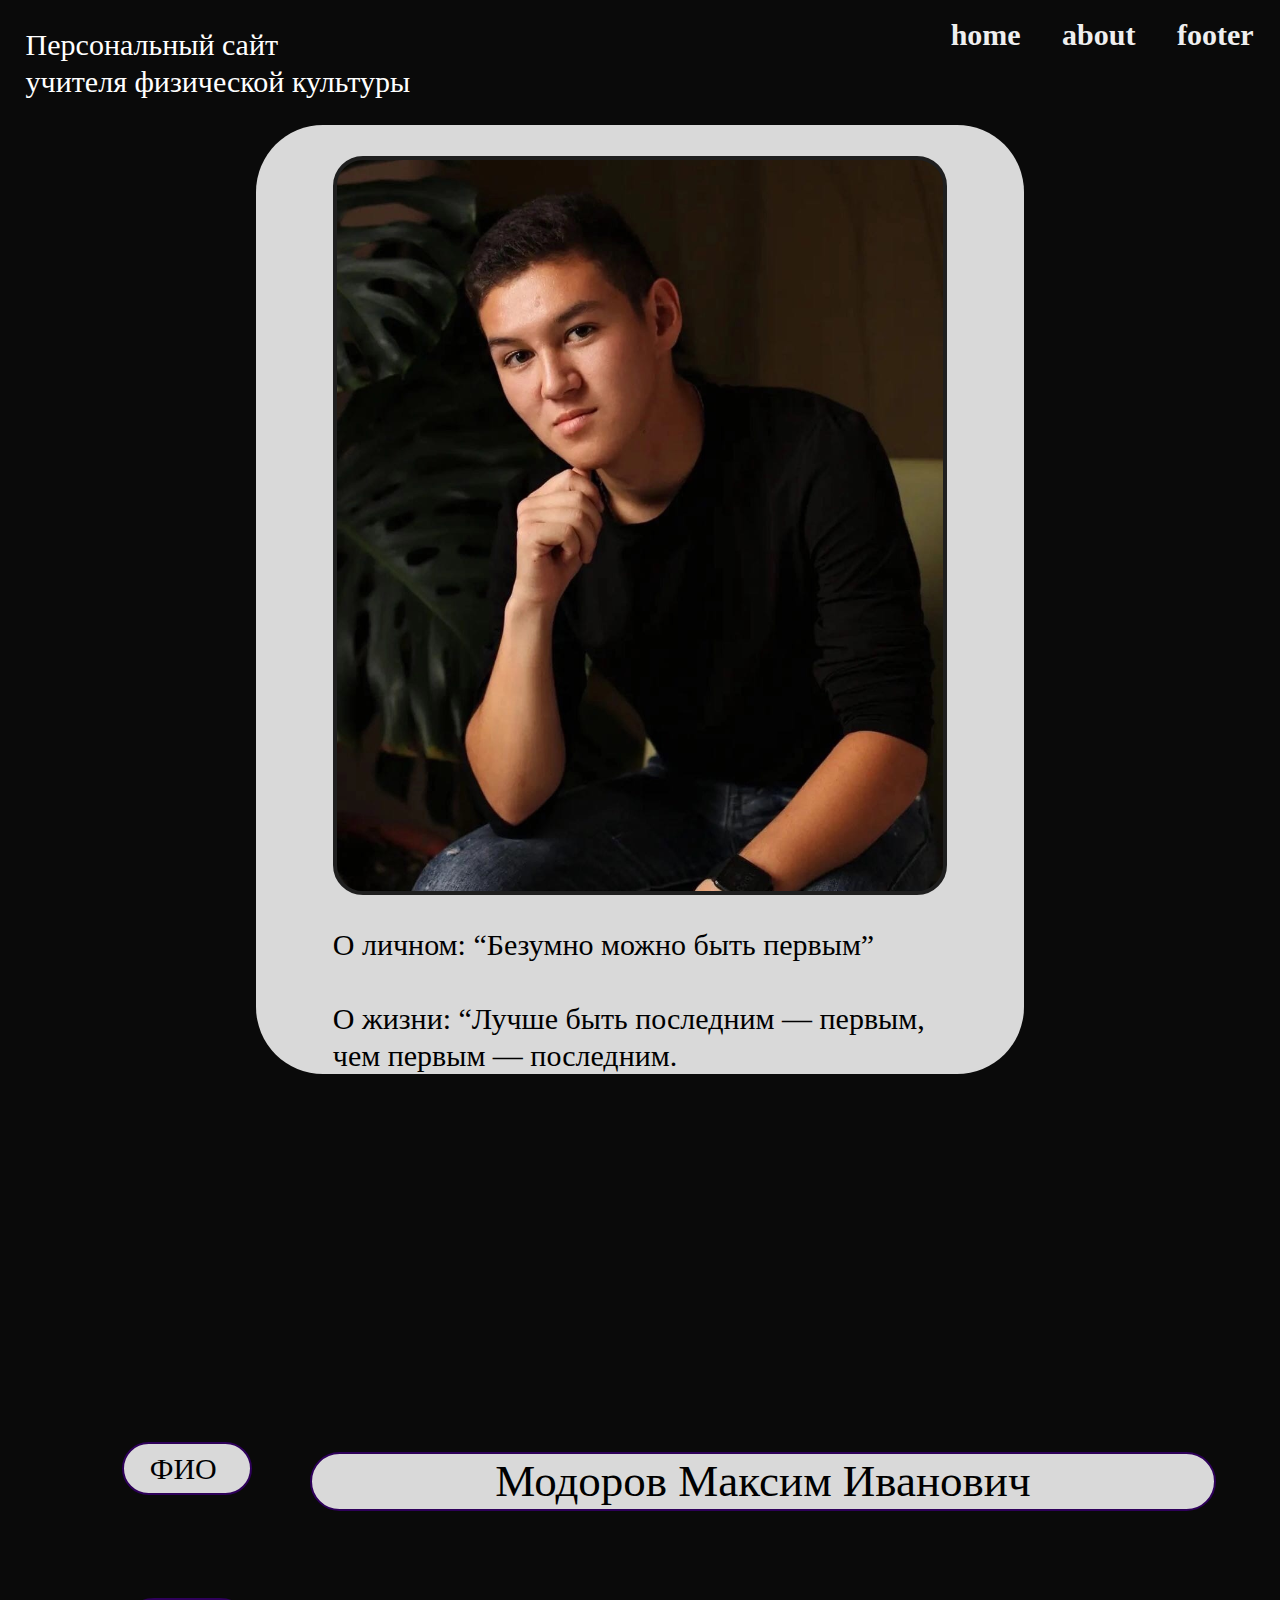
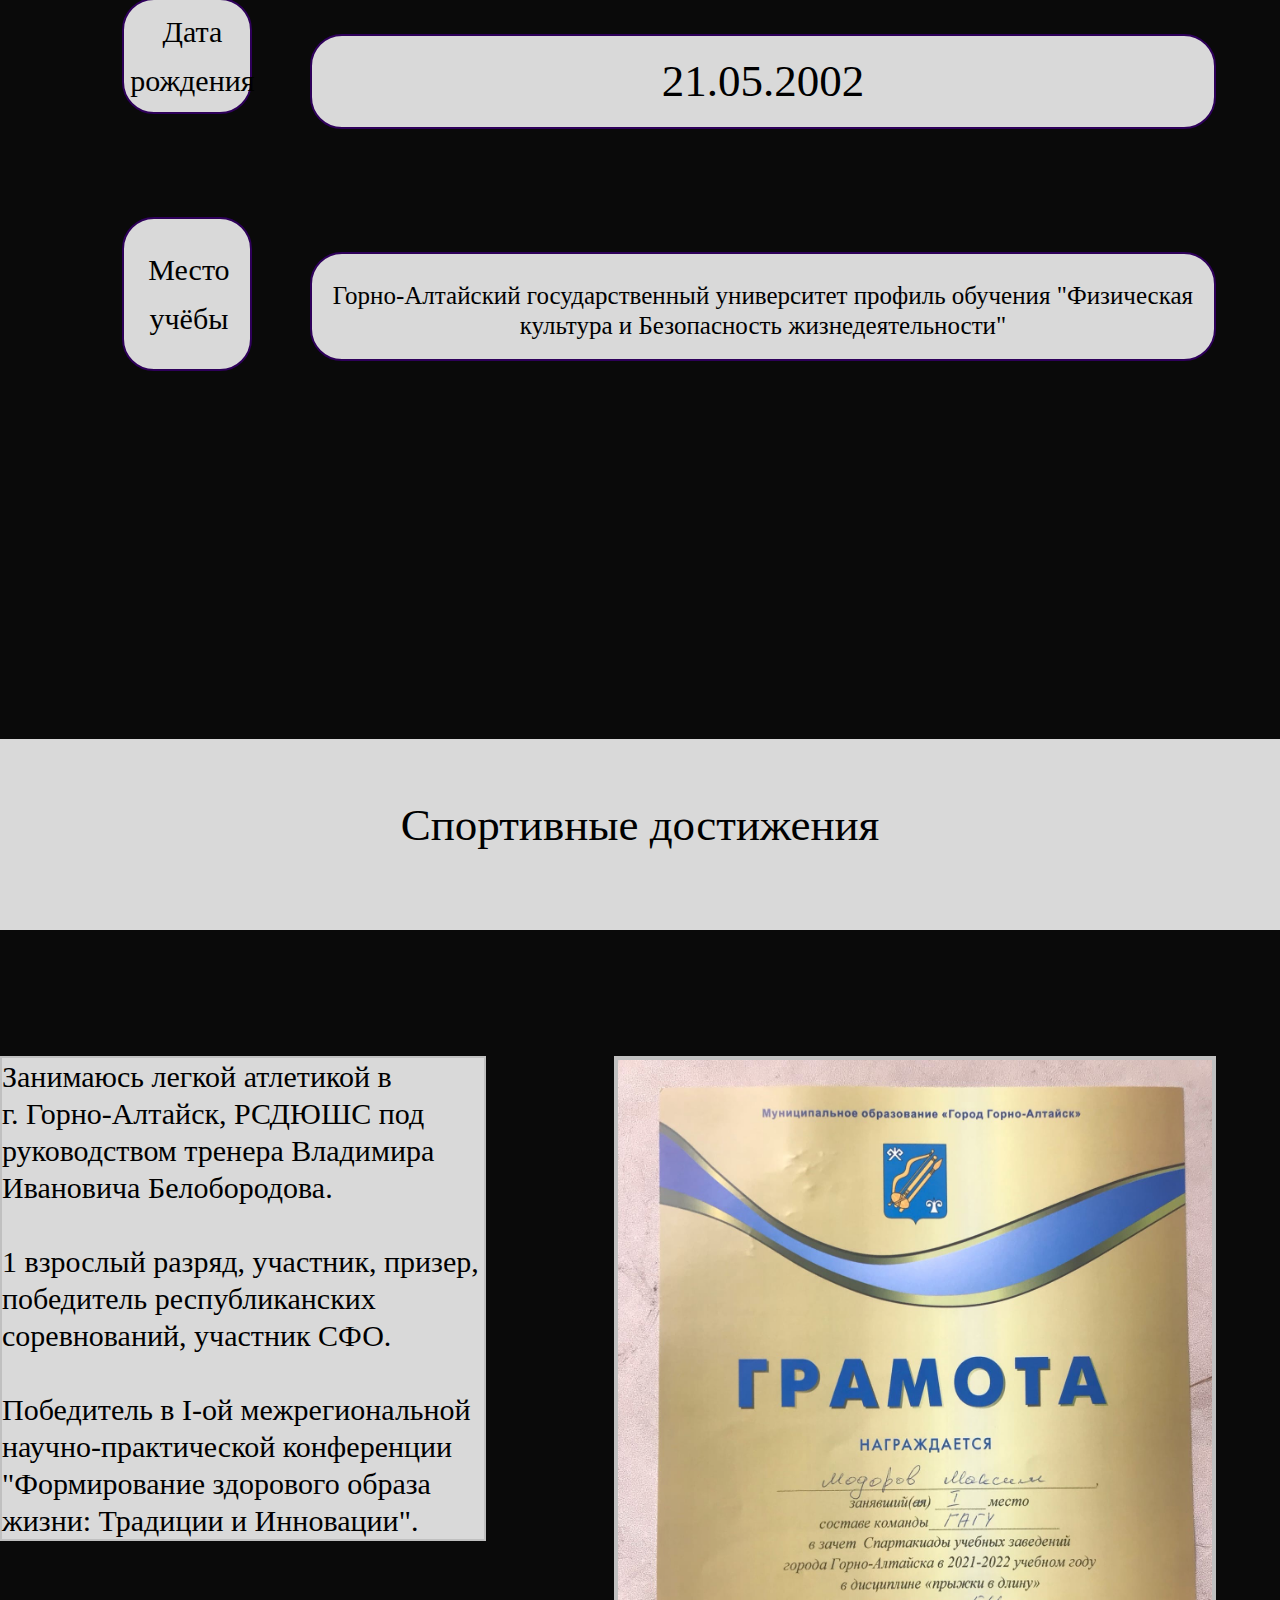
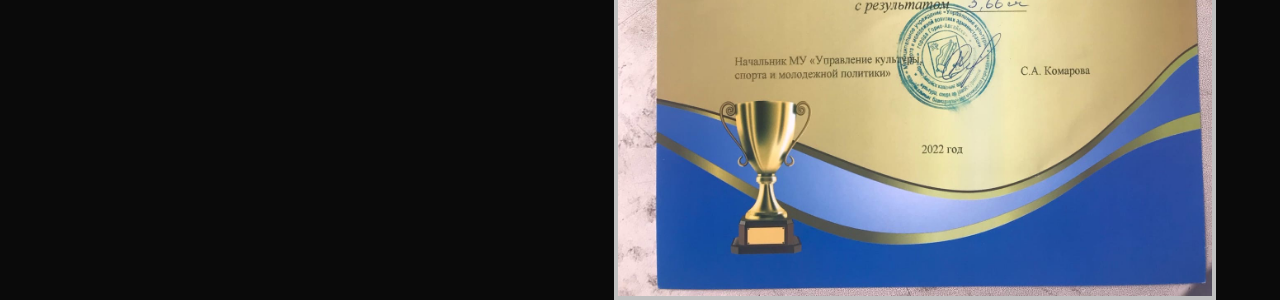
<file: about.html>
<!DOCTYPE html>
<html lang="en">
<head>
    <meta charset="UTF-8">
    <meta http-equiv="X-UA-Compatible" content="IE=edge">
    <meta name="viewport" content="width=device-width, initial-scale=1.0">
    <link rel="stylesheet" href="css/style_about.css">
    <title>О себе</title>
</head>
<body>
    <div class="container">

        <header>
            
            <div class="heading_sait">
    
                Персональный сайт<br>
                учителя физической культуры<br> 
    
            </div>
    
                
            <div class="navigation">
                <!-- navigation -->
                <div class="nav_button">
                    <a href="index.html" class="button">home</a>
                    <a href="about.html" class="button">about</a>
                    <a href="footer.html" class="button">footer</a>
                </div>
            </div>
        </header>
        
        <main>
            <div class="main_custom main">
                <!-- main_custom main -->
                <div class="container_main">
                    <!-- container_main -->
                    <div class="container_photo">
                        
                        
                    </div>
                    <div class="container_text">
                        О личном: “Безумно можно быть первым”<br>
                        <br>
                        О жизни: “Лучше быть последним — первым, чем первым — последним.
                    </div>
                </div>
            </div>

            <div class="row_1"></div>

            <div class="main_custom about">
                
                <div class="block_about">
                    <div class="title_about title_1">ФИО</div>
                    <div class="title_about title_2">Дата рождения</div>
                    <div class="title_about title_3">Место учёбы</div>
                </div>
    
                <div class="block_about_text">
                    <div class="text_about text_1">Модоров Максим Иванович</div>
                    <div class="text_about text_2">21.05.2002</div>
                    <div class="text_about text_3">Горно-Алтайский государственный университет профиль обучения "Физическая культура и Безопасность жизнедеятельности"</div>
                </div>
            </div>
    
            <div class="row_2"></div>

            <div class="main_custom heading_sport">
                Спортивные достижения
            </div>
    
            <div class="row_3"></div>

            <div class="main_custom sport_achievements">
                <div class="sport_information">
                    <div class="block_information">
                        Занимаюсь легкой атлетикой в<br> г. Горно-Алтайск, РСДЮШС под руководством тренера Владимира Ивановича Белобородова.<br>
                        <br>1 взрослый разряд, участник, призер, победитель республиканских соревнований, участник СФО.<br>
                        <br>Победитель в I-ой межрегиональной научно-практической конференции<br> "Формирование здорового образа жизни: Традиции и Инновации".
                    </div>
                </div>
    
                <div class="container_charter">
                    <div class="container_charter_photo">
                        <img src="gram/1.jpg">
                        <img src="gram/2.jpg">
                        <img src="gram/3.jpg">
                        <img src="gram/4.jpg">
                        <img src="gram/5.jpg">
                        <img src="gram/6.jpg">
                        <img src="gram/7.jpg">
                        <img src="gram/8.jpg">
                        <img src="gram/9.jpg">
                        <img src="gram/10.jpg">
                        <img src="gram/11.jpg">
                        <img src="gram/12.jpg">
                        <img src="gram/13.jpg">
                        <img src="gram/14.jpg">
                        <img src="gram/15.jpg">
                        <img src="gram/16.jpg">
                        <img src="gram/17.jpg">
                    </div>
                </div>
            </div>
        </main>
    </div>
        
    <script>
        var indexValue_1 = 0;
        function slider_about() {
            setTimeout(slider_about, 1500)
            var x;
            const img = document.querySelectorAll("img");
            for(x = 0; x < img.length; x++)
            {
                img[x].style.display = "none";
            } 
            indexValue_1++;
            if(indexValue_1 > img.length)
            {
                indexValue_1 = 1
            }
            img[indexValue_1 - 1].style.display = "block";

        }
        slider_about();



    </script>
        









</body>
</html>
</file>
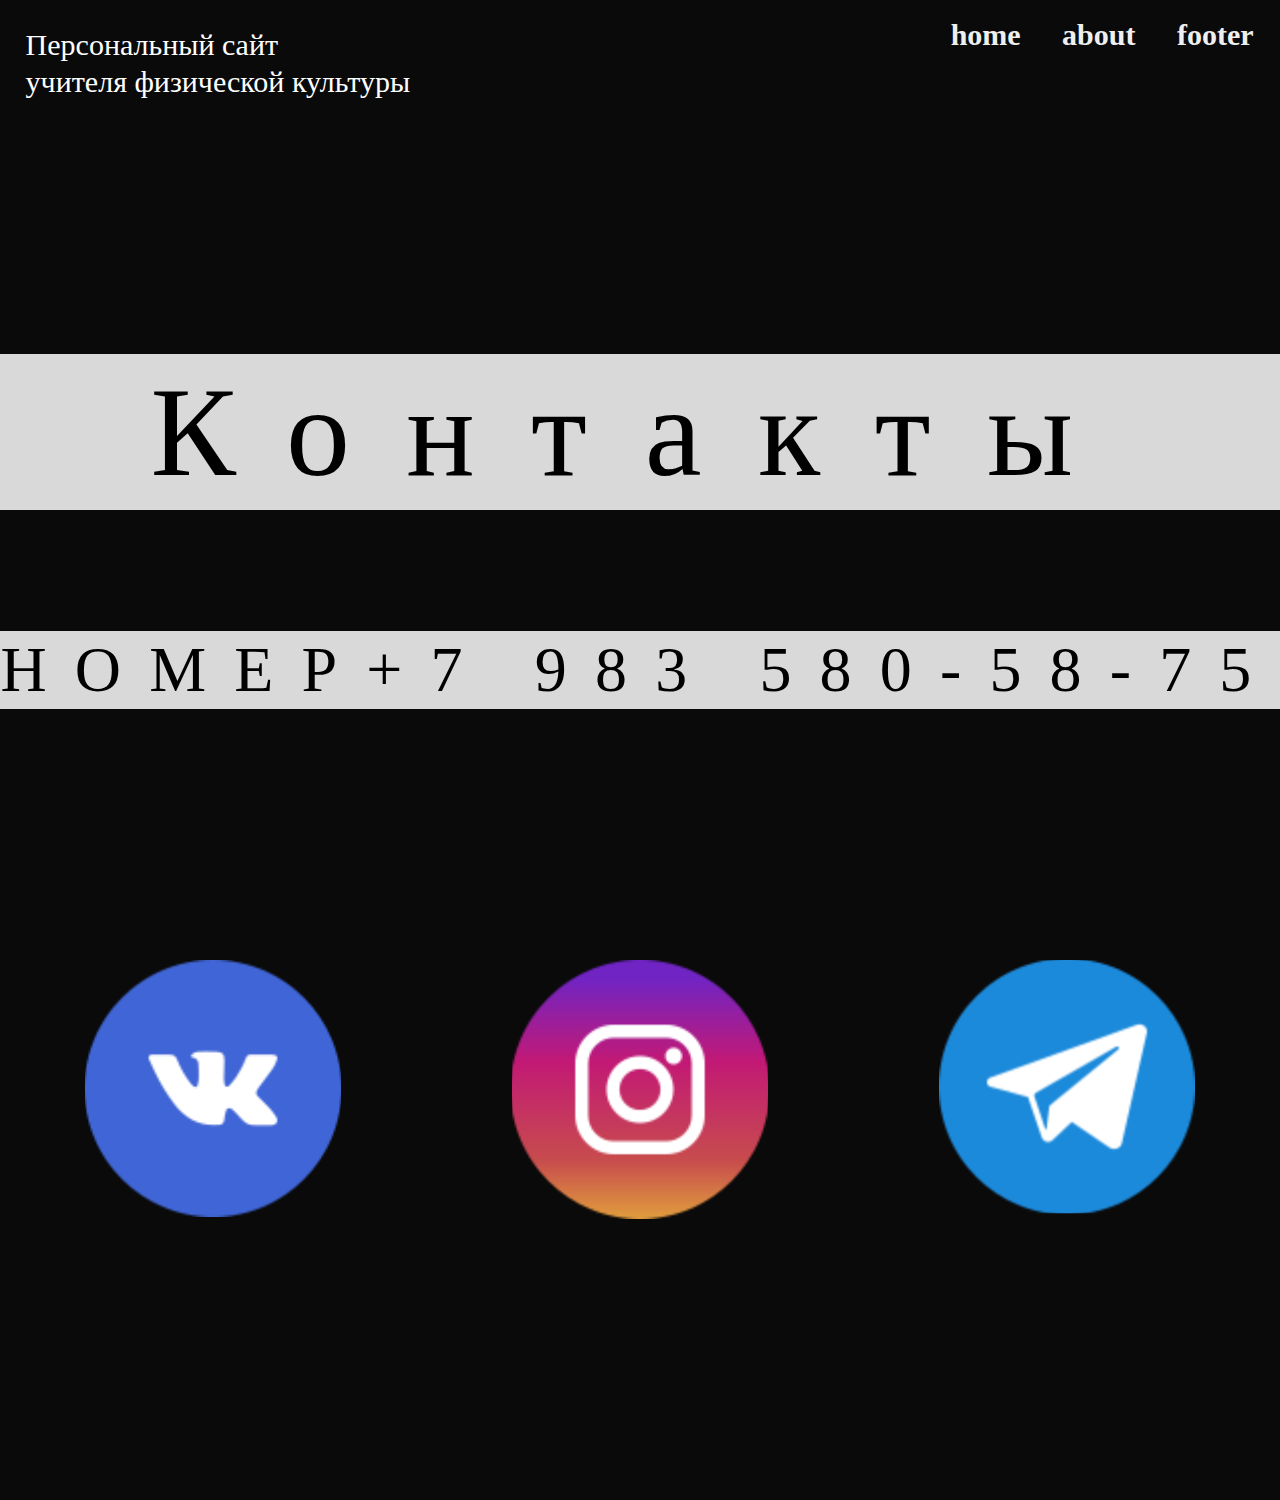
<file: footer.html>
<!DOCTYPE html>
<html lang="en">
<head>
    <meta charset="UTF-8">
    <meta http-equiv="X-UA-Compatible" content="IE=edge">
    <meta name="viewport" content="width=device-width, initial-scale=1.0">
    <link rel="stylesheet" href="css/style_footer.css">
    <title>Контакты</title>
</head>
<body>
    <div class="container">

        <header>
            
            <div class="heading_sait">
    
                Персональный сайт<br>
                учителя физической культуры<br> 
    
            </div>
    
                
            <div class="navigation">
                <!-- navigation -->
                <div class="nav_button">
                    <a href="index.html" class="button">home</a>
                    <a href="about.html" class="button">about</a>
                    <a href="footer.html" class="button">footer</a>
                </div>
            </div>
        </header>

        <main>
            <div class="block_1"></div>

            <div class="contacts">
                <div class="block_contacts">Контакты</div>
            </div>
                
            <div class="empty_block"></div>

            <div class="container_contacts">
                
                <div class="item item_contacts">
                    <!-- block_item -->
                    <div class="block_item nomer">НОМЕР</div>
                    <div class="block_item mobile">+7 983 580-58-75</div>
                </div>

                <div class="block_2"></div>

                <div class="container_logo">
                    <div class="item_logo">
                        <div class="cont_logo">
                            <a href="https://vk.com/mmodorov">
                                <img src="2/vk.svg" alt="">
                            </a>
                        </div>
                    </div>

                    <div class="item_logo">
                        <div class="cont_logo">
                            <img src="2/inst.svg" alt="">
                        </div>
                    </div>

                    <div class="item_logo">
                        <div class="cont_logo">
                            <a href="https://t.me/Modorov_2002">
                                <img src="2/teleg.svg" alt="">
                            </a>
                        </div>
                    </div>

                </div>
            </div>

            <div class="block_3"></div>

        </main>
        

    </div>
</body>
</html>
</file>
<file: css/style_about.css>
* {
    margin: 0;
    padding: 0;
    box-sizing: border-box;
}

body {
    
    height: 3500px;

}

.container {
    display: flex;
    flex-direction: column;
    justify-content: space-between;

    /* gap: 10%; */

    height: 100%;

    background-color: #0A0A0A;
    /* border: 10px solid silver; */
}


/* .main_custom {
    border: 2px solid rgb(61, 61, 188);
    
}*/

/* ---------------------------MAIN_CUSTOM---------------------------------- */

/* ---------------------------HEADER_CUSTOM---------------------------------- */

header {
    display: flex;
    justify-content: space-between;
    background: #0A0A0A;
}

/* .header {
    background-color: red;
    border: 2px solid rgb(110, 41, 41);
} */

.heading_sait {
    /* background-color: rgb(233, 100, 100);
    border: 2px solid rgb(110, 41, 41); */
    margin: 2%;
    flex-basis: 25%;
    min-height: 50%;
    color: #FFFFFF;
    font-family: 'Montserrat';
    font-style: normal;
    font-weight: 500;
    font-size: 30px;
    line-height: 37px;
    
    flex-grow: 0.3;
}

.navigation {
    display: flex;
    flex-direction: column;
    flex-grow: 0.2;

    /* background-color: rgb(233, 100, 100);
    border: 2px solid rgb(110, 41, 41); */
}

.nav_button {
    /* background-color: rgb(159, 96, 96);
    border: 2px solid rgb(110, 41, 41); */
    display: inline-flex;
    gap: 10%;
    align-self: center;

}

.button {
    /* background-color: rgb(94, 0, 0);
    border: 2px solid rgb(110, 41, 41); */
    display: inline-flex;
    padding-right: 15px;
    padding-top: 6%;
    text-decoration: none;
    font-family: 'Montserrat';
    font-style: normal;
    font-weight: 700;
    font-size: 30px;
    line-height: 37px;

    color: #EFEFEF;
    

}

/* ---------------------------END_HEADER_CUSTOM---------------------------------- */

/* ---------------------------MAIN_CUSTOM---------------------------------- */
main {
    display: flex;
    flex: 1;
    flex-direction: column;
}


.main {
    /* background-color: blue; */
    /* border: 2px solid rgb(38, 38, 102); */

    flex: 1.5;
    margin: 0 20%;

    display: flex;
    justify-content: center;
    
    background: #D9D9D9;
    border-radius: 67px;
}


.container_main {
    /* background-color: rgb(94, 94, 238); */
    /* border: 2px solid rgb(38, 38, 102); */
    

    display: flex;
    flex-direction: column;
    justify-content: space-between;
    width: 80%;
    
}

.container_photo {
    /* background-color: rgb(51, 51, 251); */
    margin-top: 5%;

    border: 4px solid #1f1f1f;
    border-radius: 30px;
    flex: 2;
    width: 100%;
    height: 600px;
    background-image: url(../2/photo_about.jpg);
    background-position: center center;
    background-size: cover;
}


.container_text {
    /* background-color: rgb(51, 51, 251);
    border: 2px solid rgb(38, 38, 102); */
    margin-top: 5%;


    font-family: 'Montserrat';
    font-style: normal;
    font-weight: 500;
    font-size: 30px;
    line-height: 37px;

    color: #000000;

}

/* ---------------------------END_MAIN_CUSTOM---------------------------------- */
.row_1 {
    /* border: 2px solid silver; */
    flex: 0.5;
}
/* ---------------------------ABOUT_CUSTOM---------------------------------- */
.about {
    /* background-color: blueviolet; */
    border: 2xp solid rgb(46, 0, 90);

    flex: 1;

    display: flex;
    justify-content: space-around;
    margin: 0 5%;
}


.block_about {
    display: flex;
    flex-direction: column;
    justify-content: space-around;

    /* background-color: rgb(127, 97, 156); */
    border: 2xp solid rgb(46, 0, 90);
    flex-grow: 1;
    margin: 0 5% 0 5%;

}
.title_about {
    display: flex;
    
    background-color: #D9D9D9;
    border: 2px solid rgb(46, 0, 90);
    border-radius: 32px;
    
    font-family: 'Montserrat';
    font-style: normal;
    font-weight: 500;
    font-size: 30px;
    line-height: 49px;

    text-align: center;

    color: #000000;

}

.title_1 {
    text-align: center;
    padding: 0 20%;
}

.title_2 {
    padding: 5%;
}

.title_3 {
    padding: 20% 2% 20% 5%;
}

.block_about_text {
    display: flex;
    flex-direction: column;
    justify-content: space-around;

    /* background-color: #D9D9D9; */
    /* border: 2px solid rgb(46, 0, 90); */
    flex-grow: 1;
}
.text_about {
    background-color: #D9D9D9;
    border: 2px solid rgb(46, 0, 90);
    border-radius: 32px;

}

.text_1 {
    font-family: 'Montserrat';
    font-style: normal;
    font-weight: 500;
    font-size: 45px;
    line-height: 55px;

    color: #000000;
    text-align: center;
}

.text_2 {
    font-family: 'Montserrat';
    font-style: normal;
    font-weight: 500;
    font-size: 45px;
    line-height: 55px;

    color: #000000;
    text-align: center;
    padding: 2%;
}

.text_3 {
    font-family: 'Montserrat';
    font-style: normal;
    font-weight: 500;
    font-size: 25px;
    line-height: 30px;

    color: #000000;
    text-align: center;
    padding: 3% 2% 2% 2%;
}


/* ---------------------------END_ABOUT_CUSTOM---------------------------------- */
.row_2 {
    /* border: 2px solid silver; */
    flex: 0.5;
}

.row_3 {
    /* border: 2px solid silver; */
    flex: 0.2;
}

/* ---------------------------HEADING_SPORT_CUSTOM---------------------------------- */

.heading_sport {
    background-color:#D9D9D9;
    flex: 0.2;
    font-family: 'Montserrat';
    font-style: normal;
    font-weight: 500;
    font-size: 45px;
    line-height: 45px;

    color: #000000;

    padding-top: 5%;
    text-align: center;
}

/* ---------------------------END_HEADING_SPORT_CUSTOM---------------------------------- */


/* ---------------------------SPORT_ACHIEVEMENT_CUSTOM---------------------------------- */
.sport_achievements {
    display: inline-flex;
    /* justify-content: space-around; */

    /* background-color: #dc143c; */
    height: 25%;
    /* flex: 1; */
}


.sport_information {
    /* background-color: rgb(182, 99, 116);
    border: 2px solid silver; */
    /* flex-grow: 0.2; */
    width: 40%;
    height: 100%;

    
}
.block_information {
    /* background-color: rgb(89, 35, 46); */
    border: 2px solid silver;

    font-family: 'Montserrat';
    font-style: normal;
    font-weight: 500;
    font-size: 30px;
    line-height: 37px;

    color: #000000;
    background-color: #D9D9D9;

}


.container_charter {
    background-color: rgb(101, 77, 82);
    border: 2px solid silver;
    height: 100%;
    margin: 0 5% auto 10%;
    /* flex-grow: 1; */
}
.container_charter_photo {
    background-color: rgb(37, 15, 20);
    border: 2px solid silver;
    width: 100%;
    height: 100%;
}

.container_charter_photo img {
    width: 100%;
    height: 100%;
}

/* ---------------------------END_SPORT_ACHIEVEMENT_CUSTOM---------------------------------- */
</file>
<file: css/style_footer.css>
* {
    margin: 0;
    padding: 0;
    box-sizing: border-box;
}

body {
    
    height: 1500px;

}

.container {
    display: flex;
    flex-direction: column;
    justify-content: space-between;

    /* gap: 10%; */

    height: 100%;

    background-color: #0A0A0A;
    /* border: 10px solid silver; */
}


/* .main_custom {
    border: 2px solid rgb(61, 61, 188);
    
}*/

/* ---------------------------MAIN_CUSTOM---------------------------------- */

/* ---------------------------HEADER_CUSTOM---------------------------------- */

header {
    display: flex;
    justify-content: space-between;
    background: #0A0A0A;
    /* border: 2px solid red; */
}

/* .header {
    background-color: red;
    border: 2px solid rgb(110, 41, 41);
} */

.heading_sait {
    /* background-color: rgb(233, 100, 100);
    border: 2px solid rgb(110, 41, 41); */
    margin: 2%;
    flex-basis: 25%;
    min-height: 50%;
    color: #FFFFFF;
    font-family: 'Montserrat';
    font-style: normal;
    font-weight: 500;
    font-size: 30px;
    line-height: 37px;
    
    flex-grow: 0.3;
}

.navigation {
    display: flex;
    flex-direction: column;
    flex-grow: 0.2;

    /* background-color: rgb(233, 100, 100);
    border: 2px solid rgb(110, 41, 41); */
}

.nav_button {
    /* background-color: rgb(159, 96, 96);
    border: 2px solid rgb(110, 41, 41); */
    display: inline-flex;
    gap: 10%;
    align-self: center;

}

.button {
    /* background-color: rgb(94, 0, 0);
    border: 2px solid rgb(110, 41, 41); */
    display: inline-flex;
    padding-right: 15px;
    padding-top: 6%;
    text-decoration: none;
    font-family: 'Montserrat';
    font-style: normal;
    font-weight: 700;
    font-size: 30px;
    line-height: 37px;

    color: #EFEFEF;
    

}

/* ---------------------------END_HEADER_CUSTOM---------------------------------- */

/* ---------------------------_MAIN_CUSTOM---------------------------------- */

/* ---------------------------_MAIN_CUSTOM_---------------------------------- */
main {
    display: flex;
    flex-direction: column;


    flex: 1;
}

/* ---------------------------_MAIN_CUSTOM_---------------------------------- */

/* ---------------------------_BLOCK_CUSTOM_---------------------------------- */
.block_1 {
    /* border: 2px solid silver;
    background-color: aqua; */

    flex: 0.3;
}

/* ---------------------------END_BLOCK_CUSTOM_---------------------------------- */

/* ---------------------------_CONTACTS_CUSTOM_---------------------------------- */
.contacts {
    background-color: #D9D9D9;

    flex: 0.2;
    
    display: flex;
    justify-content: center;

}

.block_contacts {
    /* border: 2px solid black; */
    font-family: 'Montserrat';
    font-style: normal;
    font-weight: 500;
    font-size: 128px;
    line-height: 156px;
    /* identical to box height */

    letter-spacing: 0.44em;

    color: #000000;
}

/* ---------------------------END_CONTACTS_CUSTOM_---------------------------------- */

/* ---------------------------_BLOCK_2_CUSTOM_---------------------------------- */
.block_2 {
    /* border: 2px solid silver;
    background-color: blue; */

    flex: 0.1;
}

/* ---------------------------END_BLOCK_2_CUSTOM_---------------------------------- */

/* ---------------------------_CONTAINER_CONTACTS_CUSTOM_---------------------------------- */
.container_contacts {
    /* border: 2px solid silver;
    background-color: tomato; */

    flex: 1;

    display: flex;
    flex-direction: column;
    justify-content: space-around;

}

/* ---------------------------END_CONTAINER_CONTACTS_CUSTOM_---------------------------------- */
.empty_block {
    /* border: 2px solid silver;
    background-color: aqua; */
    flex: 0.1;
}
/* ---------------------------_BLOCK_---------------------------------- */
.item {
    background-color: #D9D9D9;
}

.item_contacts {
    display: flex;
    justify-content: space-around;

}

/* ---------------------------END_BLOCK_---------------------------------- */



.nomer {
    font-family: 'Montserrat';
    font-style: normal;
    font-weight: 500;
    font-size: 64px;
    line-height: 78px;
    text-align: center;
    letter-spacing: 0.44em;

    color: #000000;
}

.mobile {
    font-family: 'Montserrat';
    font-style: normal;
    font-weight: 500;
    font-size: 64px;
    line-height: 78px;
    text-align: center;
    letter-spacing: 0.44em;

    color: #000000;
}

/* ---------------------------_CONTAINER_LOGO_---------------------------------- */

.container_logo {
    display: flex;
    justify-content: space-around;
    flex: 0.5;
    /* background-color: brown; */


}

.item_logo {
    flex-basis: 20%;


    /* border: 2px solid black; */
}


img {
    width: 100%;
    height: 100%;
}

.sss {
    position: relative;
    background-position: center;
}


.block_3 {
    flex: 0.2;
}
</file>
